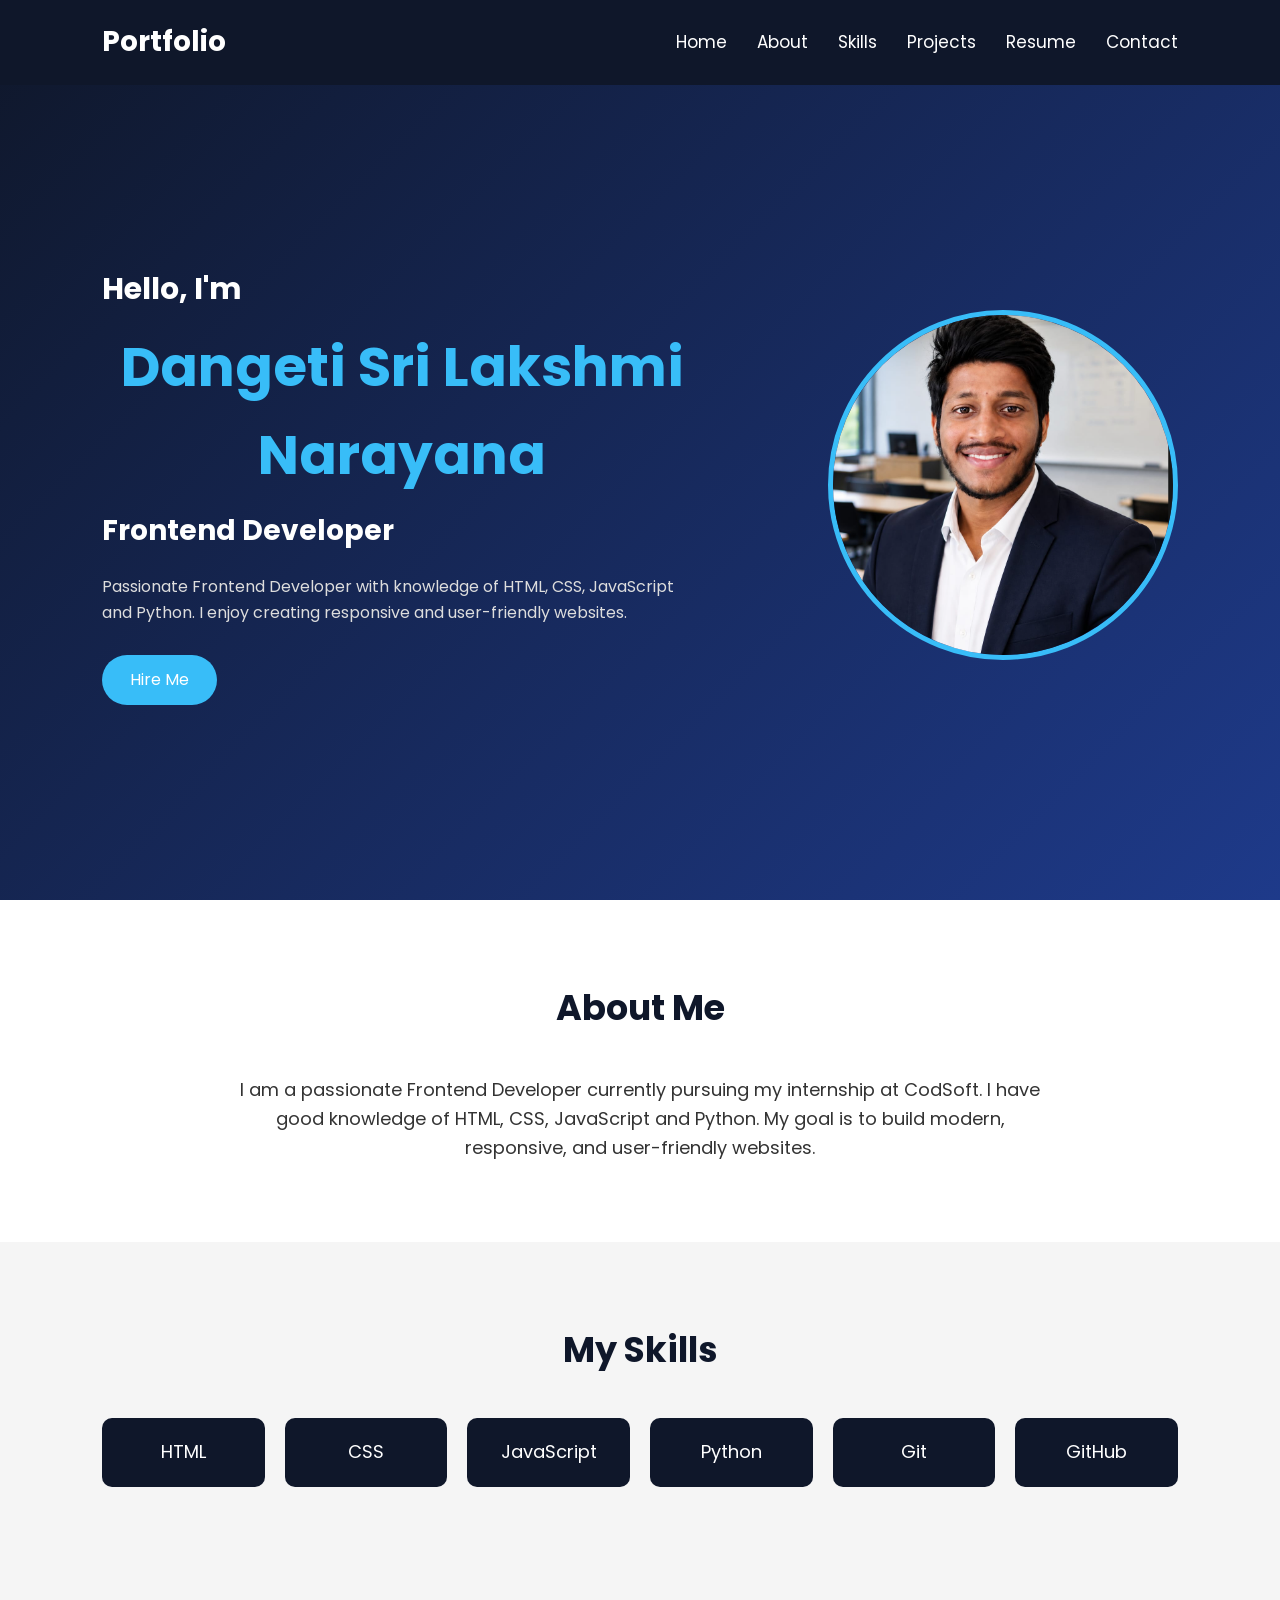
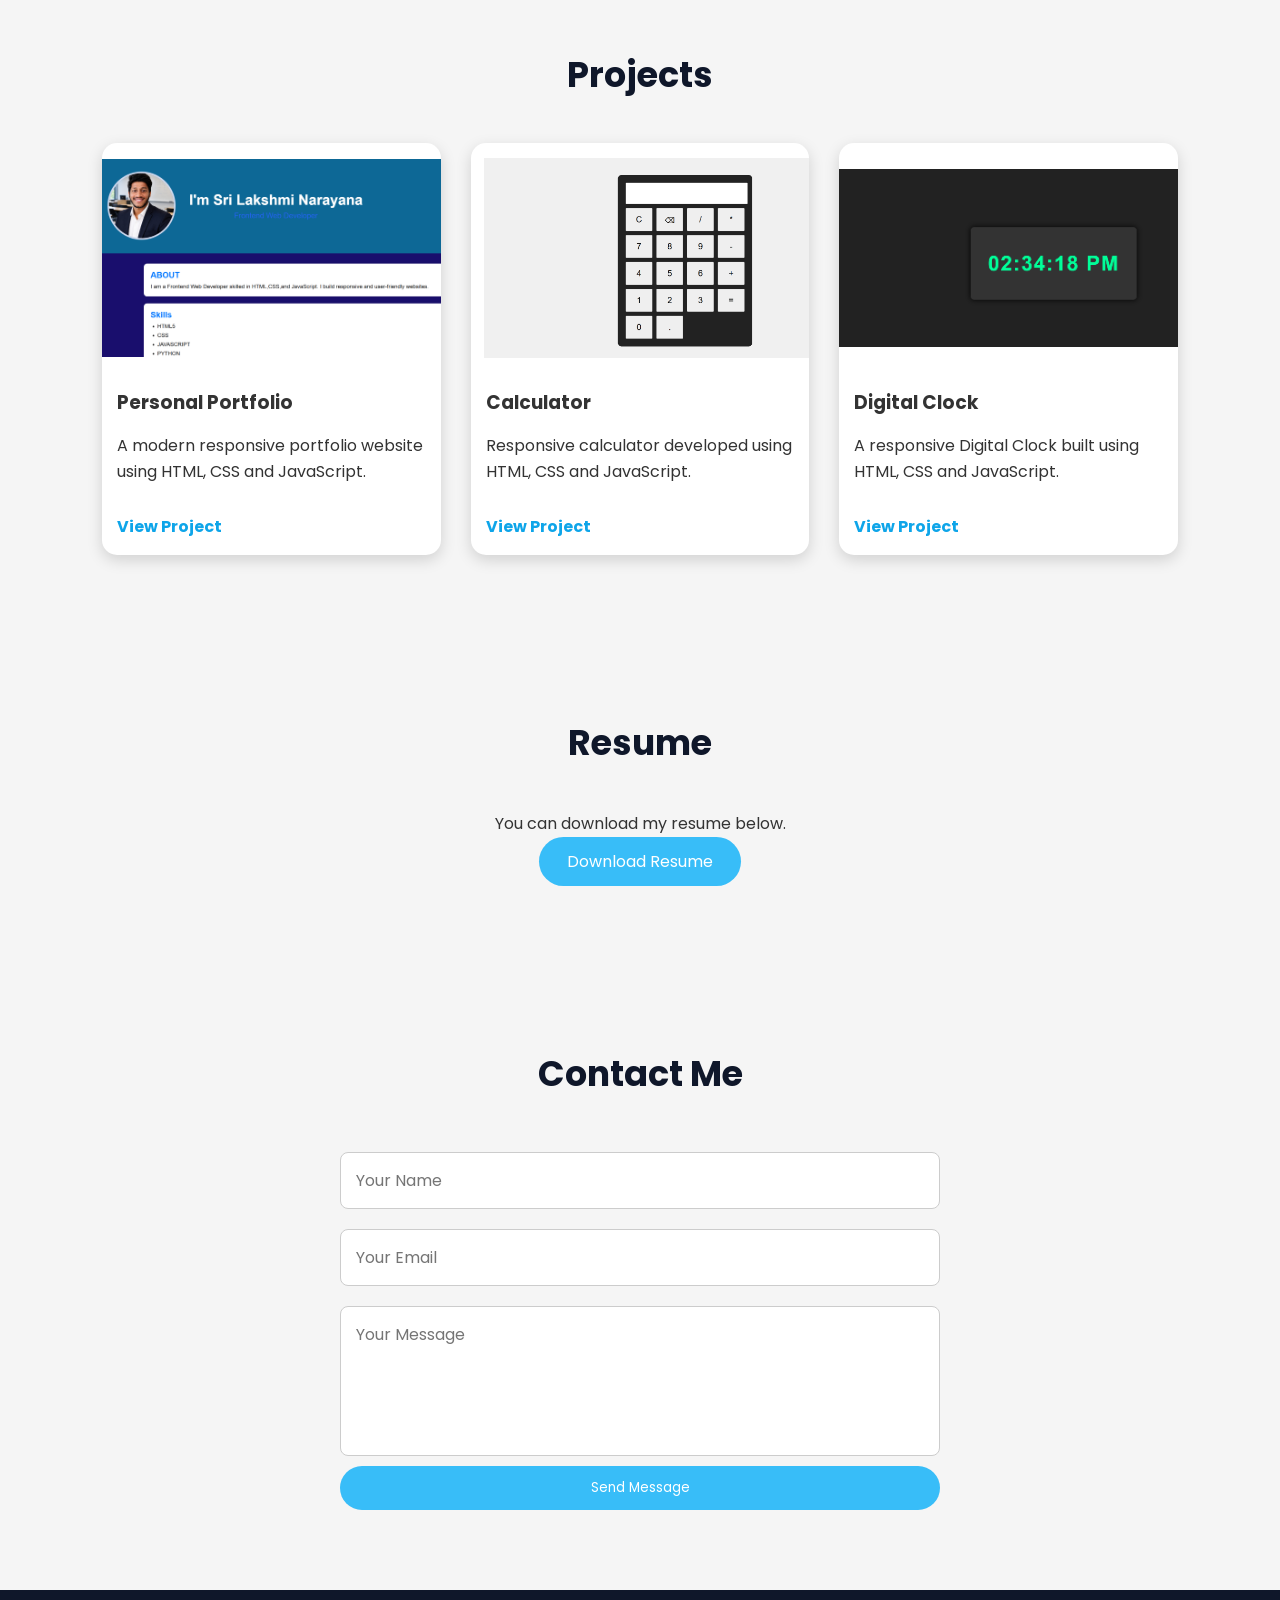
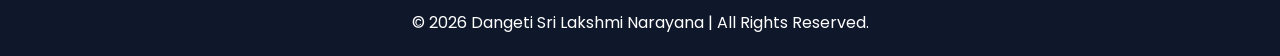
<file: Task1_Personal_Portfolio/index.html>
<!DOCTYPE html>
<html lang="en">
<head>
    <meta charset="UTF-8">
    <meta name="viewport" content="width=device-width, initial-scale=1.0">
    <title>Dangeti Sri Lakshmi Narayana | Portfolio</title>

    <link rel="stylesheet" href="style.css">

    <link rel="preconnect" href="https://fonts.googleapis.com">
    <link rel="preconnect" href="https://fonts.gstatic.com" crossorigin>

    <link href="https://fonts.googleapis.com/css2?family=Poppins:wght@300;400;500;600;700&display=swap" rel="stylesheet">
</head>
<body>

<header>

    <nav class="navbar">

        <h2 class="logo">Portfolio</h2>

        <ul class="nav-links">

            <li><a href="#home">Home</a></li>

            <li><a href="#about">About</a></li>

            <li><a href="#skills">Skills</a></li>

            <li><a href="#projects">Projects</a></li>

            <li><a href="#resume">Resume</a></li>

            <li><a href="#contact">Contact</a></li>

        </ul>

        <div class="menu-toggle">
            ☰
        </div>

    </nav>

</header>

<section id="home" class="home">

    <div class="home-content">

        <h1>Hello, I'm</h1>

        <h2>Dangeti Sri Lakshmi Narayana</h2>

        <h3>Frontend Developer</h3>

        <p>
            Passionate Frontend Developer with knowledge of
            HTML, CSS, JavaScript and Python.
            I enjoy creating responsive and user-friendly websites.
        </p>

        <a href="#contact" class="btn">Hire Me</a>

    </div>

    <div class="home-image">

        <img src="profile.jpg" alt="Profile Photo">

    </div>

</section>

<section id="about">

    <h2>About Me</h2>

    <p>
        I am a passionate Frontend Developer currently pursuing my
        internship at CodSoft. I have good knowledge of HTML, CSS,
        JavaScript and Python. My goal is to build modern, responsive,
        and user-friendly websites.
    </p>

</section>

<section id="skills">

    <h2>My Skills</h2>

    <div class="skills-container">

        <div class="skill-card">HTML</div>

        <div class="skill-card">CSS</div>

        <div class="skill-card">JavaScript</div>

        <div class="skill-card">Python</div>

        <div class="skill-card">Git</div>

        <div class="skill-card">GitHub</div>

    </div>

</section>

<section id="projects">

    <h2>Projects</h2>

    <div class="project-container">

        <div class="project-card">

            <img src="project1.jpg" alt="Portfolio">

            <h3>Personal Portfolio</h3>

            <p>
                A modern responsive portfolio website using HTML,
                CSS and JavaScript.
            </p>

            <a href="#">View Project</a>

        </div>

        <div class="project-card">

            <img src="project2.jpg" alt="Calculator">

            <h3>Calculator</h3>

            <p>
                Responsive calculator developed using HTML, CSS and JavaScript.
            </p>

            <a href="#">View Project</a>

        </div>

        <div class="project-card">

            <img src="project3.jpg" alt="Digital Clock">

            <h3>Digital Clock</h3>

            <p>
                A responsive Digital Clock built using HTML, CSS and JavaScript.
            </p>

            <a href="#">View Project</a>

        </div>

    </div>

</section>

<section id="resume">

    <h2>Resume</h2>

    <p>You can download my resume below.</p>

    <a href="Premium_ATS_Resume_Dangeti_Sri_Lakshmi_Narayana.pdf" download class="btn">
        Download Resume
    </a>

</section>

<section id="contact">

    <h2>Contact Me</h2>

    <form id="contactForm">

        <input
        type="text"
        id="name"
        placeholder="Your Name"
        required>

        <input
        type="email"
        id="email"
        placeholder="Your Email"
        required>

        <textarea
        id="message"
        placeholder="Your Message"
        required></textarea>

        <button type="submit" class="btn">
            Send Message
        </button>

    </form>

</section>

<footer>

    <p>
        © 2026 Dangeti Sri Lakshmi Narayana | All Rights Reserved.
    </p>

</footer>

<script src="script.js"></script>

</body>
</html>
</file>
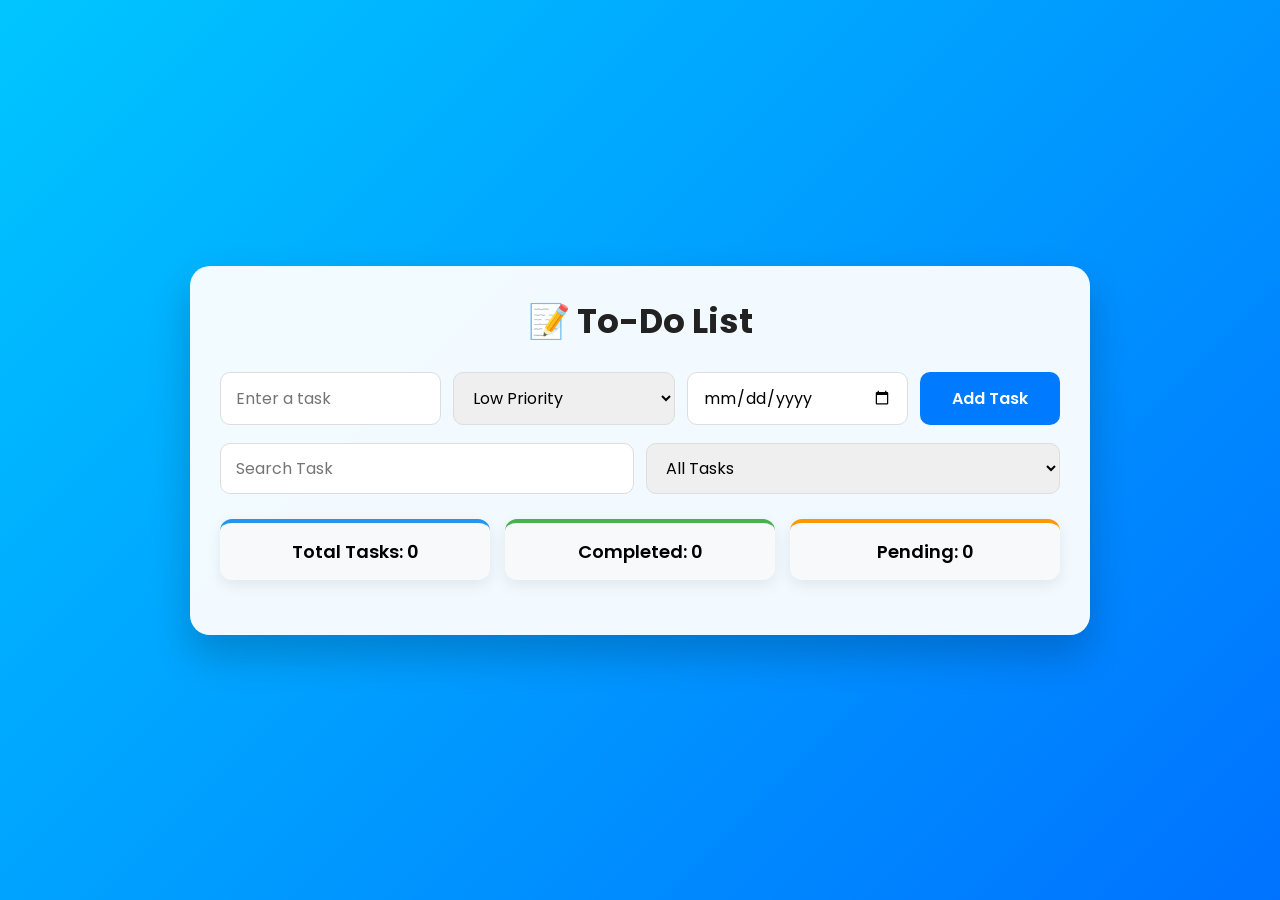
<file: Task2_To_Do_List/index.html>
<!DOCTYPE html>
<html lang="en">
<head>
    <meta charset="UTF-8">
    <meta name="viewport" content="width=device-width, initial-scale=1.0">
    <title>To-Do List App</title>
    <link rel="stylesheet" href="style.css">
</head>
<body>

<div class="container">

    <h1>📝 To-Do List</h1>

    <div class="input-box">
        <input type="text" id="taskInput" placeholder="Enter a task">

        <select id="priority">
            <option value="Low">Low Priority</option>
            <option value="Medium">Medium Priority</option>
            <option value="High">High Priority</option>
        </select>

        <input type="date" id="dueDate">

        <button id="addBtn">Add Task</button>
    </div>

    <div class="search-box">
        <input type="text" id="searchTask" placeholder="Search Task">

        <select id="filter">
            <option value="all">All Tasks</option>
            <option value="completed">Completed</option>
            <option value="pending">Pending</option>
        </select>
    </div>

    <div class="stats">
        <p>Total Tasks: <span id="totalTasks">0</span></p>
        <p>Completed: <span id="completedTasks">0</span></p>
        <p>Pending: <span id="pendingTasks">0</span></p>
    </div>

    <ul id="taskList"></ul>

</div>

<script src="script.js"></script>

</body>
</html>
</file>
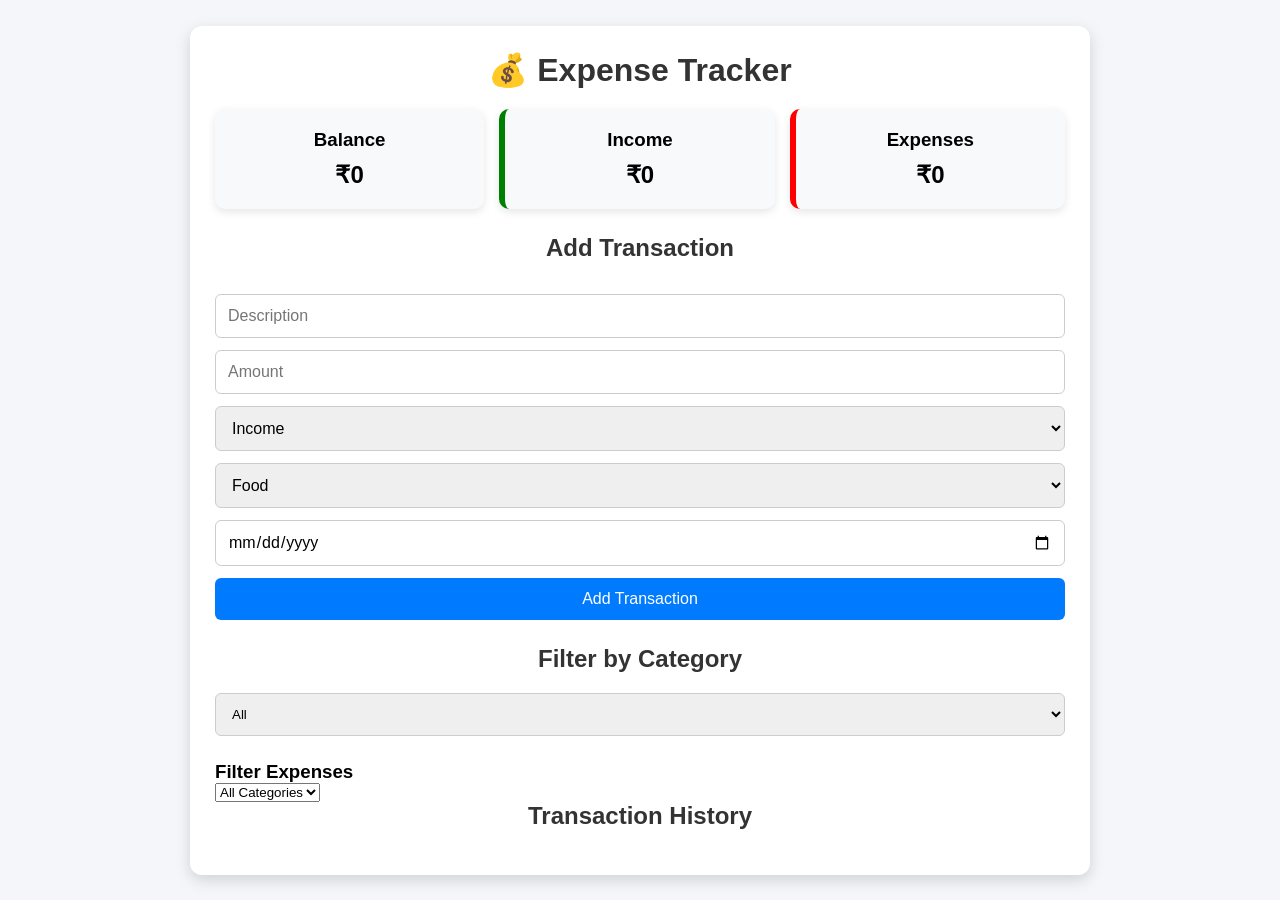
<file: Task3_Expense_Tracker/index.html>
<!DOCTYPE html>
<html lang="en">
<head>
    <meta charset="UTF-8">
    <meta name="viewport" content="width=device-width, initial-scale=1.0">
    <title>Expense Tracker</title>

    <!-- CSS File -->
    <link rel="stylesheet" href="style.css">
</head>
<body>

    <div class="container">

        <h1>💰 Expense Tracker</h1>

        <!-- Summary Cards -->
        <div class="summary">

            <div class="card">
                <h3>Balance</h3>
                <p id="balance">₹0</p>
            </div>

            <div class="card income">
                <h3>Income</h3>
                <p id="income">₹0</p>
            </div>

            <div class="card expense">
                <h3>Expenses</h3>
                <p id="expense">₹0</p>
            </div>

        </div>

        <!-- Transaction Form -->
        <div class="form">

            <h2>Add Transaction</h2>

            <input type="text" id="description" placeholder="Description">

            <input type="number" id="amount" placeholder="Amount">

            <select id="type">
                <option value="income">Income</option>
                <option value="expense">Expense</option>
            </select>

            <select id="category">
                <option>Food</option>
                <option>Travel</option>
                <option>Shopping</option>
                <option>Bills</option>
                <option>Salary</option>
                <option>Other</option>
            </select>

            <input type="date" id="date">

            <button id="addBtn">Add Transaction</button>

        </div>

        <!-- Filter -->
        <div class="filter">

            <h2>Filter by Category</h2>

            <select id="filterCategory">
                <option value="All">All</option>
                <option value="Food">Food</option>
                <option value="Travel">Travel</option>
                <option value="Shopping">Shopping</option>
                <option value="Bills">Bills</option>
                <option value="Salary">Salary</option>
                <option value="Other">Other</option>
            </select>

        </div>
        <h3>Filter Expenses</h3>

<select id="filterCategory">
    <option value="All">All Categories</option>
    <option value="Food">Food</option>
    <option value="Travel">Travel</option>
    <option value="Shopping">Shopping</option>
    <option value="Bills">Bills</option>
    <option value="Salary">Salary</option>
    <option value="Other">Other</option>
</select>

        <!-- Transaction History -->
        <div class="history">

            <h2>Transaction History</h2>

            <ul id="transactionList"></ul>

        </div>

    </div>

    <script src="script.js"></script>

</body>
</html>
</file>
<file: Task1_Personal_Portfolio/style.css>
*{
    margin:0;
    padding:0;
    box-sizing:border-box;
    font-family:'Poppins',sans-serif;
    scroll-behavior:smooth;
}

body{
    background:#f5f5f5;
    color:#333;
    line-height:1.6;
}

.navbar{
    display:flex;
    justify-content:space-between;
    align-items:center;
    padding:20px 8%;
    background:#0f172a;
    position:fixed;
    width:100%;
    top:0;
    left:0;
    z-index:1000;
}

.logo{
    color:#fff;
    font-size:28px;
    font-weight:700;
}
.home-image img{
    width: 350px;
    height: 350px;
    border-radius: 50%;
    object-fit: cover;
    border: 5px solid #00d4ff;
    display: block;
    margin: 0 auto;
    
}

.nav-links{
    display:flex;
    list-style:none;
}

.nav-links li{
    margin-left:30px;
}

.nav-links li a{
    color:#fff;
    text-decoration:none;
    font-size:17px;
    transition:.3s;
}

.nav-links li a:hover{
    color:#38bdf8;
}

.menu-toggle{
    display:none;
    color:#fff;
    font-size:30px;
    cursor:pointer;
}

.home{
    min-height:100vh;
    display:flex;
    justify-content:space-between;
    align-items:center;
    padding:120px 8% 50px;
    background:linear-gradient(135deg,#0f172a,#1e3a8a);
}

.home-content{
    max-width:600px;
}

.home-content h1{
    color:#fff;
    font-size:30px;
}

.home-content h2{
    color:#38bdf8;
    font-size:55px;
    margin:10px 0;
}

.home-content h3{
    color:#fff;
    font-size:28px;
    margin-bottom:20px;
}

.home-content p{
    color:#ddd;
    margin-bottom:30px;
}

.btn{
    display:inline-block;
    padding:12px 28px;
    background:#38bdf8;
    color:#fff;
    text-decoration:none;
    border-radius:30px;
    transition:.3s;
}

.btn:hover{
    background:#0ea5e9;
    transform:scale(1.05);
}

.home-image img{
    width:350px;
    border-radius:50%;
    border:5px solid #38bdf8;
}

section{
    padding:80px 8%;
}


section h2{
    text-align:center;
    margin-bottom:40px;
    font-size:35px;
    color:#0f172a;
}
#about{
    background:#ffffff;
    text-align:center;
}

#about p{
    max-width:800px;
    margin:auto;
    font-size:18px;
}

.skills-container{
    display:grid;
    grid-template-columns:repeat(auto-fit,minmax(150px,1fr));
    gap:20px;
}

.skill-card{
    background:#0f172a;
    color:#fff;
    padding:20px;
    text-align:center;
    border-radius:10px;
    transition:0.3s;
    font-size:18px;
}

.skill-card:hover{
    background:#38bdf8;
    transform:translateY(-8px);
}

.project-container{
    display:grid;
    grid-template-columns:repeat(auto-fit,minmax(300px,1fr));
    gap:30px;
}

.project-card{
    background:#fff;
    border-radius:15px;
    overflow:hidden;
    box-shadow:0 5px 15px rgba(0,0,0,.15);
    transition:.3s;
}

.project-card:hover{
    transform:translateY(-10px);
}

.project-card img{
    width:128%;
    height:200px;
    object-fit:contain;
    margin: 15px auto;
    display: block;
}

.project-card h3{
    padding:15px;
}

.project-card p{
    padding:0 15px 15px;
}

.project-card a{
    display:inline-block;
    margin:15px;
    color:#0ea5e9;
    text-decoration:none;
    font-weight:bold;
}

#resume{
    text-align:center;
}

#contact form{
    max-width:600px;
    margin:auto;
    display:flex;
    flex-direction:column;
}

#contact input,
#contact textarea{
    margin:10px 0;
    padding:15px;
    border:1px solid #ccc;
    border-radius:8px;
    font-size:16px;
}

#contact textarea{
    height:150px;
    resize:none;
}

#contact button{
    border:none;
    cursor:pointer;
}

footer{
    background:#0f172a;
    color:#fff;
    text-align:center;
    padding:20px;
}

@media(max-width:768px){

    .home{
        flex-direction:column;
        text-align:center;
    }

    .home-image img{
        width:250px;
        margin-top:30px;
    }

    .nav-links{
        display:none;
    }

    .menu-toggle{
        display:block;
    }

    .home-content h2{
        font-size:38px;
    }
}
</file>
<file: Task2_To_Do_List/style.css>
@import url('https://fonts.googleapis.com/css2?family=Poppins:wght@300;400;500;600;700&display=swap');
*{
    margin:0;
    padding:0;
    box-sizing:border-box;
    font-family:'Poppins',sans-serif;
}

body{
    min-height:100vh;
    display:flex;
    justify-content:center;
    align-items:center;
    background:linear-gradient(135deg,#00c6ff,#0072ff);
    padding:20px;
}

.container{
    width:100%;
    max-width:900px;
    background:rgba(255,255,255,0.95);
    border-radius:20px;
    padding:30px;
    box-shadow:0 20px 40px rgba(0,0,0,0.2);
    transition:0.3s;
}

.container:hover{
    transform:translateY(-5px);
}

h1{
    text-align:center;
    margin-bottom:25px;
    color:#222;
    font-size:34px;
    font-weight:700;
}

input,
select,
button{
    padding:12px 15px;
    border-radius:10px;
    border:1px solid #ddd;
    font-size:16px;
    outline:none;
}

button{
    background:#007bff;
    color:#fff;
    border:none;
    cursor:pointer;
    transition:.3s;
}

button:hover{
    background:#0056d2;
    transform:scale(1.05);
}
.input-box,
.search-box{
    display:flex;
    gap:12px;
    flex-wrap:wrap;
    margin-bottom:18px;
}

.input-box input,
.input-box select,
.search-box input,
.search-box select{
    flex:1;
    min-width:180px;
}

#addBtn{
    min-width:140px;
    font-weight:600;
}

.stats{
    display:flex;
    justify-content:space-between;
    margin-top:25px;
    gap:15px;
    flex-wrap:wrap;
}

.stats p{
    flex:1;
    background:#f8f9fa;
    padding:15px;
    text-align:center;
    border-radius:12px;
    font-size:18px;
    font-weight:600;
    box-shadow:0 5px 15px rgba(0,0,0,.08);
}
/* Task List */
#taskList{
    list-style:none;
    margin-top:25px;
}

#taskList li{
    background:#ffffff;
    border-left:6px solid #007bff;
    border-radius:12px;
    padding:15px 18px;
    margin-bottom:15px;
    display:flex;
    justify-content:space-between;
    align-items:center;
    box-shadow:0 8px 20px rgba(0,0,0,0.08);
    transition:0.3s ease;
}

#taskList li:hover{
    transform:translateY(-3px);
    box-shadow:0 12px 25px rgba(0,0,0,0.15);
}

#taskList li.completed{
    opacity:0.7;
    text-decoration:line-through;
    border-left-color:#28a745;
}

/* Buttons inside task */
#taskList button{
    margin-left:8px;
    padding:8px 12px;
    border-radius:8px;
    font-size:14px;
}
input:focus,
select:focus{
    border:2px solid #007bff;
    box-shadow:0 0 10px rgba(0,123,255,0.3);
}

button:hover{
    background:#0056d2;
    transform:translateY(-2px);
    box-shadow:0 10px 20px rgba(0,123,255,0.3);
}
.high{
    border-left:6px solid #e53935 !important;
}

.medium{
    border-left:6px solid #ff9800 !important;
}

.low{
    border-left:6px solid #4caf50 !important;
}
#taskList button{
    padding:8px 14px;
    border:none;
    border-radius:8px;
    cursor:pointer;
    transition:.3s;
}

#taskList button:hover{
    transform:scale(1.08);
}
#taskList li{
    animation:slideIn .4s ease;
}

@keyframes slideIn{
    from{
        opacity:0;
        transform:translateY(20px);
    }
    to{
        opacity:1;
        transform:translateY(0);
    }
}
.stats p:nth-child(1){
    border-top:4px solid #2196f3;
}

.stats p:nth-child(2){
    border-top:4px solid #4caf50;
}

.stats p:nth-child(3){
    border-top:4px solid #ff9800;
}
.task-info{
    display:flex;
    flex-direction:column;
    gap:6px;
}

.task-info strong{
    font-size:18px;
    color:#222;
}

.task-info span{
    color:#666;
    font-size:14px;
}
#taskList button{
    margin-left:8px;
    padding:8px 14px;
    border-radius:8px;
    font-weight:600;
    transition:0.3s;
}

#taskList button:hover{
    transform:translateY(-2px);
}
#taskList li:hover{
    transform:translateY(-5px);
    box-shadow:0 15px 30px rgba(0,0,0,.15);
}
@keyframes fadeIn{
    from{
        opacity:0;
        transform:translateY(20px);
    }
    to{
        opacity:1;
        transform:translateY(0);
    }
}

#taskList li{
    animation:fadeIn .4s ease;
}
.task-buttons{
    display:flex;
    gap:10px;
}

.task-buttons button:first-child{
    background:#28a745;
}

.task-buttons button:nth-child(2){
    background:#ff9800;
}

.task-buttons button:last-child{
    background:#e53935;
}

.task-buttons button:hover{
    opacity:0.9;
}
button:hover{
    transform: translateY(-2px);
    transition:0.3s;
    opacity:0.9;
}
</file>
<file: Task3_Expense_Tracker/style.css>
*{
    margin:0;
    padding:0;
    box-sizing:border-box;
    font-family:Arial,sans-serif;
}

body{
    background:#f4f6f9;
    display:flex;
    justify-content:center;
    align-items:center;
    min-height:100vh;
    padding:20px;
}

.container{
    width:100%;
    max-width:900px;
    background:#fff;
    padding:25px;
    border-radius:12px;
    box-shadow:0 5px 15px rgba(0,0,0,0.15);
}

h1,h2{
    text-align:center;
    margin-bottom:20px;
    color:#333;
}

.summary{
    display:flex;
    gap:15px;
    justify-content:space-between;
    flex-wrap:wrap;
    margin-bottom:25px;
}

.card{
    flex:1;
    min-width:180px;
    background:#f8f9fa;
    padding:20px;
    text-align:center;
    border-radius:10px;
    box-shadow:0 3px 8px rgba(0,0,0,0.1);
}

.income{
    border-left:6px solid green;
}

.expense{
    border-left:6px solid red;
}

.card p{
    font-size:24px;
    font-weight:bold;
    margin-top:10px;
}

.form{
    display:flex;
    flex-direction:column;
    gap:12px;
    margin-bottom:25px;
}

.form input,
.form select{
    padding:12px;
    border:1px solid #ccc;
    border-radius:6px;
    font-size:16px;
}

button{
    padding:12px;
    background:#007bff;
    color:white;
    border:none;
    border-radius:6px;
    cursor:pointer;
    font-size:16px;
    transition:.3s;
}

button:hover{
    background:#0056b3;
}

.filter{
    margin-bottom:25px;
}

.filter select{
    width:100%;
    padding:12px;
    border-radius:6px;
    border:1px solid #ccc;
}

.history ul{
    list-style:none;
}

.history li{
    background:#f8f9fa;
    margin:10px 0;
    padding:15px;
    border-radius:8px;
    display:flex;
    justify-content:space-between;
    align-items:center;
    box-shadow:0 2px 6px rgba(0,0,0,.1);
}

@media(max-width:768px){
    .summary{
        flex-direction:column;
    }
}
</file>
